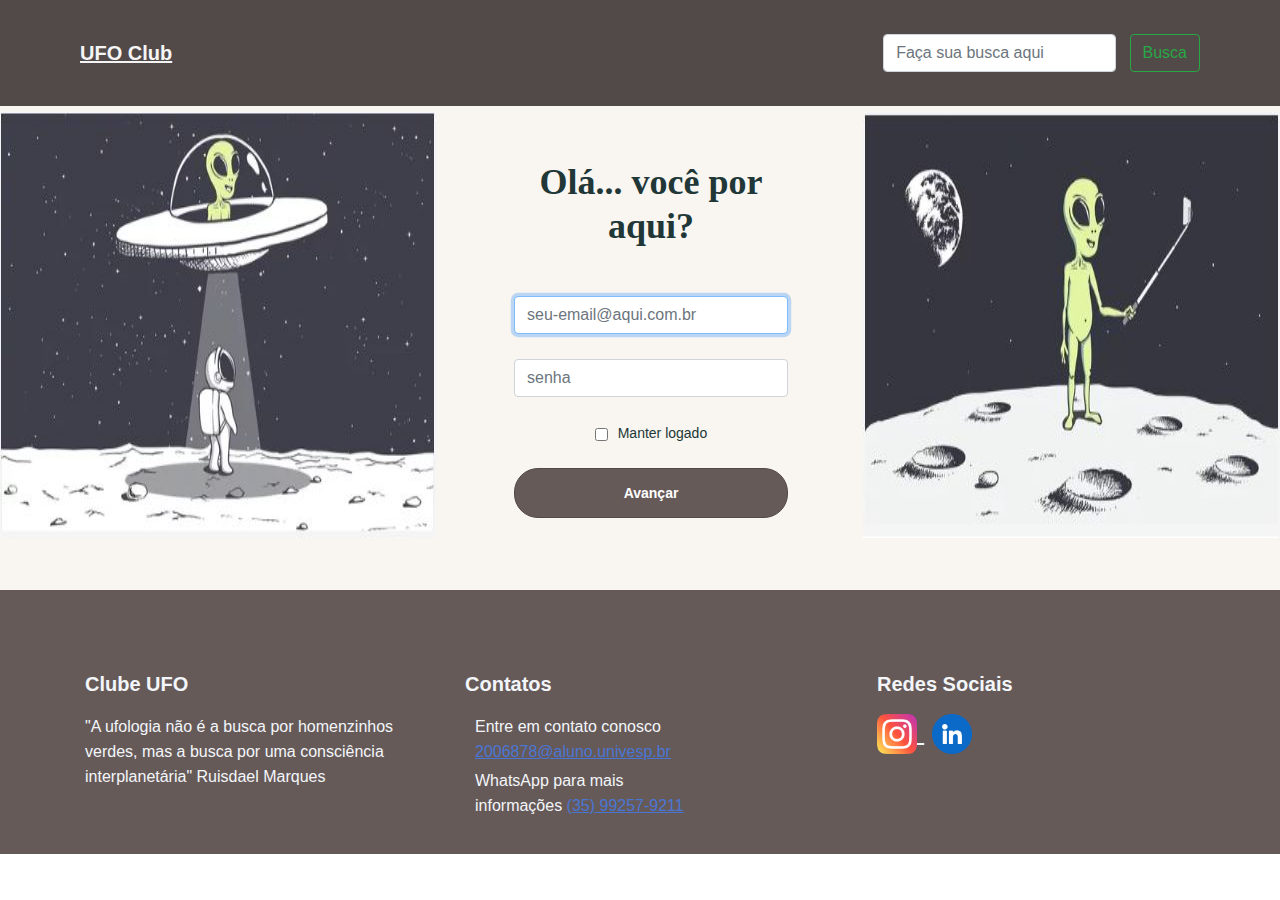
<file: index.html>
<!DOCTYPE html>
    <html lang="pt-br">

        <head>
            <meta charset="utf-8">
            <meta name="viewport" content="width=device-width, initial-scale=1, shrink-to-fit=no">

            <!-- SEO Meta Tags -->
            <meta name="description" content="">
            <meta name="author" content="">

            <!-- OG Meta Tags to improve the way the post looks when you share the page on LinkedIn, Facebook, Google+ -->
            <meta property="og:site_name" content=""> <!-- website name -->
            <meta property="og:site" content=""> <!-- website link -->
            <meta property="og:title" content=""> <!-- title shown in the actual shared post -->
            <meta property="og:description" content=""> <!-- description shown in the actual shared post -->
            <meta property="og:image" content=""> <!-- image link, make sure it's jpg -->
            <meta property="og:url" content=""> <!-- where do you want your post to link to -->
            <meta property="og:type" content="article">

            <!-- Website Title -->
            <link rel="sortcut icon" href="./imagens/port.png" type="image/png" />
            <title>Ufo Club</title>

            <!--Styles -->
            <link rel="stylesheet" href="https://cdn.jsdelivr.net/npm/bootstrap@4.0.0/dist/css/bootstrap.min.css" integrity="sha384-Gn5384xqQ1aoWXA+058RXPxPg6fy4IWvTNh0E263XmFcJlSAwiGgFAW/dAiS6JXm" crossorigin="anonymous">
            <link rel="stylesheet" href="css\styles.css">
            <link rel="stylesheet" href="https://fonts.googleapis.com/icon?family=Material+Icons">

            <!-- Favicon  -->
            <link rel="icon" href="/favicon.ico">

            <!-- Scripts -->
            <script src="https://code.jquery.com/jquery-3.3.1.slim.min.js" integrity="sha384-q8i/X+965DzO0rT7abK41JStQIAqVgRVzpbzo5smXKp4YfRvH+8abtTE1Pi6jizo" crossorigin="anonymous"></script>
            <script src="https://cdnjs.cloudflare.com/ajax/libs/popper.js/1.14.3/umd/popper.min.js" integrity="sha384-ZMP7rVo3mIykV+2+9J3UJ46jBk0WLaUAdn689aCwoqbBJiSnjAK/l8WvCWPIPm49" crossorigin="anonymous"></script>
            <script src="https://stackpath.bootstrapcdn.com/bootstrap/4.1.3/js/bootstrap.min.js" integrity="sha384-ChfqqxuZUCnJSK3+MXmPNIyE6ZbWh2IMqE241rYiqJxyMiZ6OW/JmZQ5stwEULTy" crossorigin="anonymous"></script>

        </head>

        <body data-spy="scroll" data-target=".fixed-top">

            <!-- Navbar -->
            <nav class="navbar navbar-dark navbar-custom fixed-top" style="background-color:#524a49 ; text-align: center;">
                <a class="navbar-brand" style="color: whitesmoke" href="#">UFO Club</a>
                <form class="form-inline my-2 my-lg-0 d-none d-sm-block">
                    <input class="form-control mr-sm-2" type="search" placeholder="Faça sua busca aqui" aria-label="Search">
                    <button class="btn btn-outline-success my-2 my-sm-0" type="submit">Busca</button>
                  </form>
            </nav>            
            <!-- end of Navbar -->

            <div id="contact" class="form-2">
                
                <div class="container-login" style="display: flex;">
                    <image src="./imagens/002.JPG" class="d-none d-sm-block" style="margin-right: 65px;">
                    <div class="row" style="display: flex;">
                        <div class="col-lg-12-login" >
                            <div style="margin-left: 1.75rem;">
                                <h2>Olá... você por aqui?</h2>
                            </div>


                            <div class="col-lg-12-login">
                                <form class="form-group" method="POST" action="">
                                    
                                    <!-- Email Address -->
                                    <div class="form-floating">
                                        <input id="email" class="form-control" type="email" name="email"
                                            value="" required autofocus placeholder="seu-email@aqui.com.br">
                                        <label for="floatingInput"><!-- Email Address --></label>
                                    </div>

                                    <!-- Password -->
                                    <div class="form-floating">
                                        <input id="password" class="form-control" type="password" name="password"
                                            placeholder="senha" required>
                                        <label for="floatingPassword"><!-- Password --></label>
                                    </div>

                                    <!-- Remember Me -->
                                    <div class="checkbox mb-3">
                                        <label for="remember_me">
                                            <input id="remember_me" type="checkbox" value="remember-me" name="remember"> Manter
                                            logado
                                        </label>
                                    </div>

                                    <div class="form-group">
                                        <button type="submit" class="form-control-submit-button">Avançar</button>
                                    </div>
                                </form>
                            </div>

                        </div>

                    </div>
                    <image src="./imagens/005.JPG" class="d-none d-sm-block" style="margin-left: 90px;">
                </div>

            </div>
            <!--Footer-->
            <div class="footer">
                <div class="container">
                    <div class="row">
                        <div class="col-md-4">
                            <div class="footer-col">
                                <h4>Clube UFO</h4>
                                <div class='media-body'>
                                    "A ufologia não é a busca por homenzinhos verdes, mas a busca por uma consciência interplanetária" Ruisdael Marques 
                                </div>
                            </div> 
                        </div> 
                        
                        <div class="col-md-4">
                            <div class="footer-col">
                                <h4>Contatos</h4>
                                <ul class="list-unstyled li-space-lg">
                                    <li class="media">
                                        
                                        <div class="media-body">
                                            Entre em contato conosco 
                                            <a class="green" href="2006878@aluno.univesp.br">
                                                2006878@aluno.univesp.br
                                            </a>
                                        </div>
                                    </li>
                                    <li class="media">
                                        
                                        <div class="media-body">
                                            WhatsApp para mais <br> informações 
                                            <a class="green" href="(35)992579211">
                                                (35) 99257-9211
                                            </a>
                                        </div>
                                    </li>
                                </ul>
                            </div> 
                        </div> 
                        
                        <div class="col-md-4">
                            <div class="footer-col">
                                <h4>Redes Sociais</h4>
                                <span class="fa-stack">
                                    <a target="_blank" href="https://www.instagram.com/">
                                        <image src="./imagens/instagram.png" width="40" height="40">
                                    </a>
                                </span>
                                <span class="fa-stack">
                                    <a target="_blank" href="https://www.linkedin.com/in/tairone-amaral">
                                        <image src="./imagens/linkedin.png" width="40" height="40">
                                    </a>
                                </span>
                            </div> 
                        </div> 
                    </div> 
                </div> 
            </div> 
            <!-- end of footer -->

            <!--Acessibilidade-->
            <div vw class="enabled">
            <div vw-access-button class="active"></div>
            <div vw-plugin-wrapper>
            <div class="vw-plugin-top-wrapper"></div>
            </div>
        </div>
        <script src="https://vlibras.gov.br/app/vlibras-plugin.js"></script>
        <script>
            new window.VLibras.Widget('https://vlibras.gov.br/app');
        </script>

        </body>

    </html>
</file>
